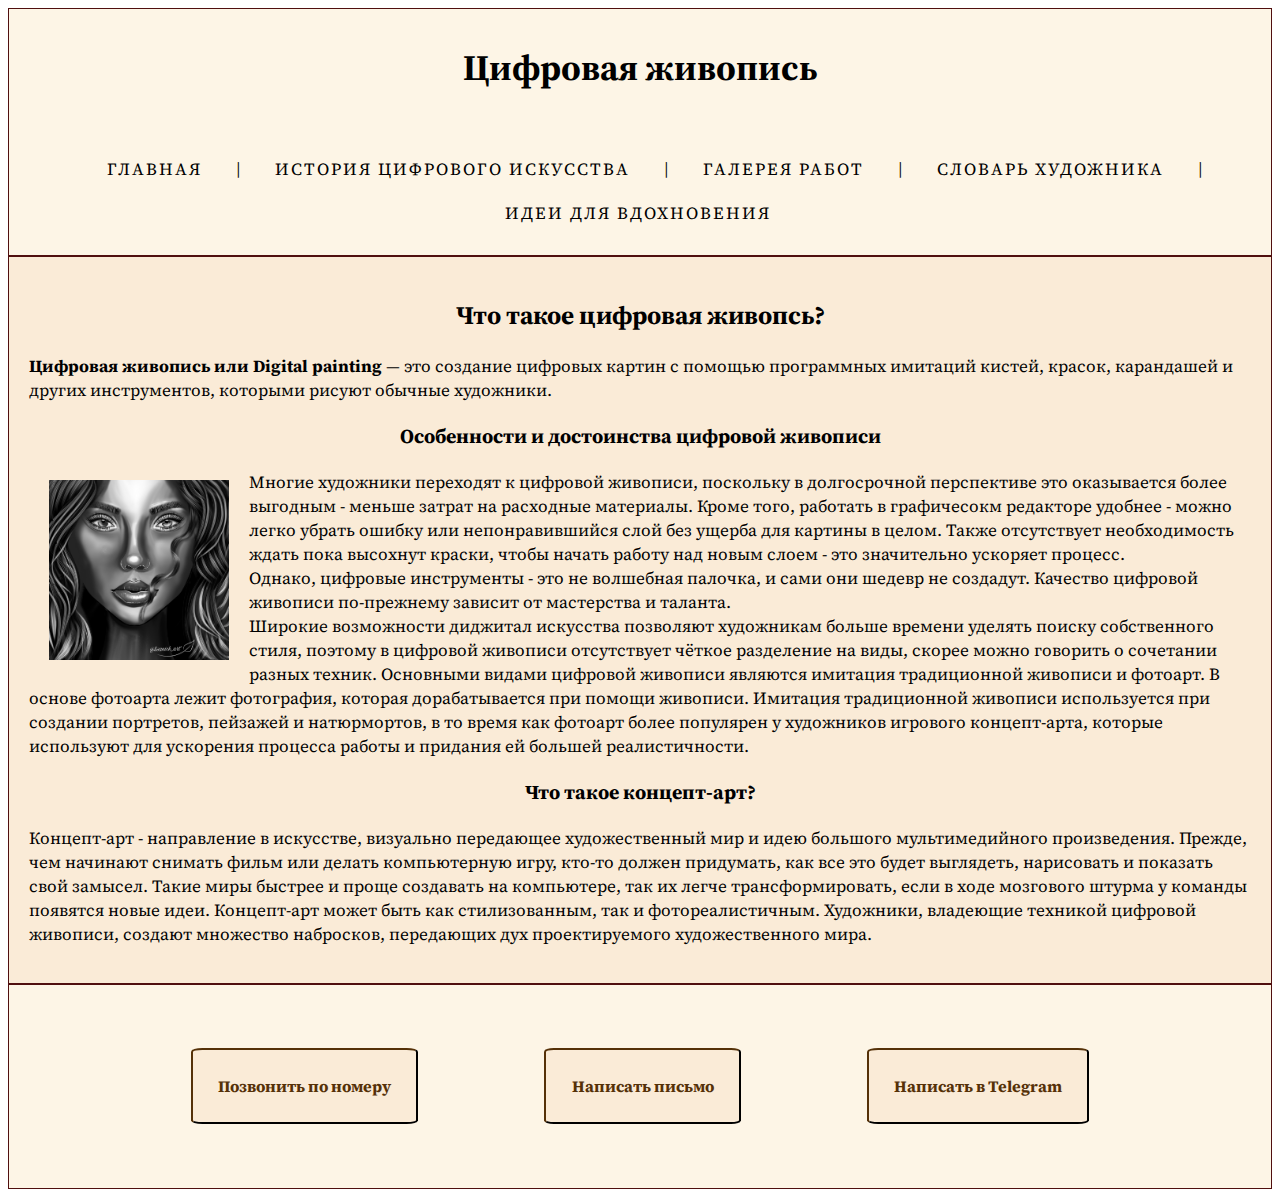
<file: index.html>
<!DOCTYPE html>
<html lang="ru">
<head>
    <meta charset="UTF-8">
    <meta http-equiv="X-UA-Compatible" content="IE=edge">
    <meta name="viewport" content="width=device-width, initial-scale=1.0">
    <title>Digital painting</title>
    <link rel="stylesheet" href="style.css">
    <link rel="preconnect" href="https://fonts.googleapis.com">
    <link rel="preconnect" href="https://fonts.gstatic.com" crossorigin>
    <link href="https://fonts.googleapis.com/css2?family=Source+Serif+Pro&display=swap" rel="stylesheet">
</head>
<body>
    <!--Шапка сайта-->
    <header>
        <h1 class="title">Цифровая живопись</h1>
        <ul class="menu">
            <li><a href = "index.html">Главная</a></li>
            <li><a href = "history.html">История цифрового искусства</a></li>
            <li><a href = "gallery.html">Галерея работ</a></li>
            <li><a href = "dictionary.html">Словарь художника</a></li>
            <li><a href = "inspiration.html">Идеи для вдохновения</a></li>
        </ul>
    </header>
    <!--Основное содержание сайта-->
    <main>
        <article class="maincontent">
            <h2>Что такое цифровая живопсь?</h2>
            <p><b>Цифровая живопись или Digital painting</b> — это создание цифровых картин с помощью программных имитаций кистей, 
                красок, карандашей и других инструментов, которыми рисуют обычные художники. </p>
            <h3>Особенности и достоинства цифровой живописи</h3>
            <p>
                <img class="image" src="Лицо.png" alt ="Лицо девушки" width = "180" height = "180">
                Многие художники переходят к цифровой живописи, поскольку в долгосрочной перспективе это оказывается более выгодным - меньше затрат на расходные материалы. 
                Кроме того, работать в графичесокм редакторе удобнее - можно легко убрать ошибку или непонравившийся слой без ущерба для картины в целом. 
                Также отсутствует необходимость ждать пока высохнут краски, чтобы начать работу над новым слоем - это значительно ускоряет процесс. <br>
                Однако, цифровые инструменты - это не волшебная палочка, и сами они шедевр не создадут. Качество цифровой живописи по-прежнему зависит от мастерства и таланта. <br>
                Широкие возможности диджитал искусства позволяют художникам больше времени уделять поиску собственного стиля, поэтому в цифровой живописи отсутствует 
                чёткое разделение на виды, скорее можно говорить о сочетании разных техник. Основными видами цифровой живописи являются имитация традиционной живописи и 
                фотоарт. В основе фотоарта лежит фотография, которая дорабатывается при помощи живописи. Имитация традиционной живописи используется при создании портретов, 
                пейзажей и натюрмортов, в то время как фотоарт более популярен у художников игрового концепт-арта, которые используют для ускорения процесса работы 
                и придания ей большей реалистичности. 
            </p>
            <h3>Что такое концепт-арт?</h3>
            <p>
                Концепт-арт - направление в искусстве, визуально передающее  художественный мир и идею большого мультимедийного произведения. 
                Прежде, чем начинают снимать фильм или делать компьютерную игру, кто-то должен придумать, как все это будет выглядеть, нарисовать и показать свой замысел. 
                Такие миры быстрее и проще создавать на компьютере, так их легче трансформировать, если в ходе мозгового штурма у команды появятся новые идеи. 
                Концепт-арт может быть как стилизованным, так и фотореалистичным. Художники,  владеющие техникой цифровой живописи, создают множество набросков, 
                передающих дух проектируемого художественного мира. 
            </p>
        </article>
    </main>
    <!--Подвал сайта-->
    <footer>
        <address>
            <button class="button">
                <a href = "tel:89772997435"> <b>Позвонить по номеру </b></a>
            </button>
            <button class="button">
                
                    <a href = "mailto:liza.nickonova@mail.ru"><span><b>Написать письмо</b></span></a>
               
            </button>
            <button class="button">
                
                <a href = "https://t.me/Curious_armadillo"><b>Написать в Telegram</b><span></span></a>
                
            </button>
        </address>
    </footer>    
</body>
</html>
</file>
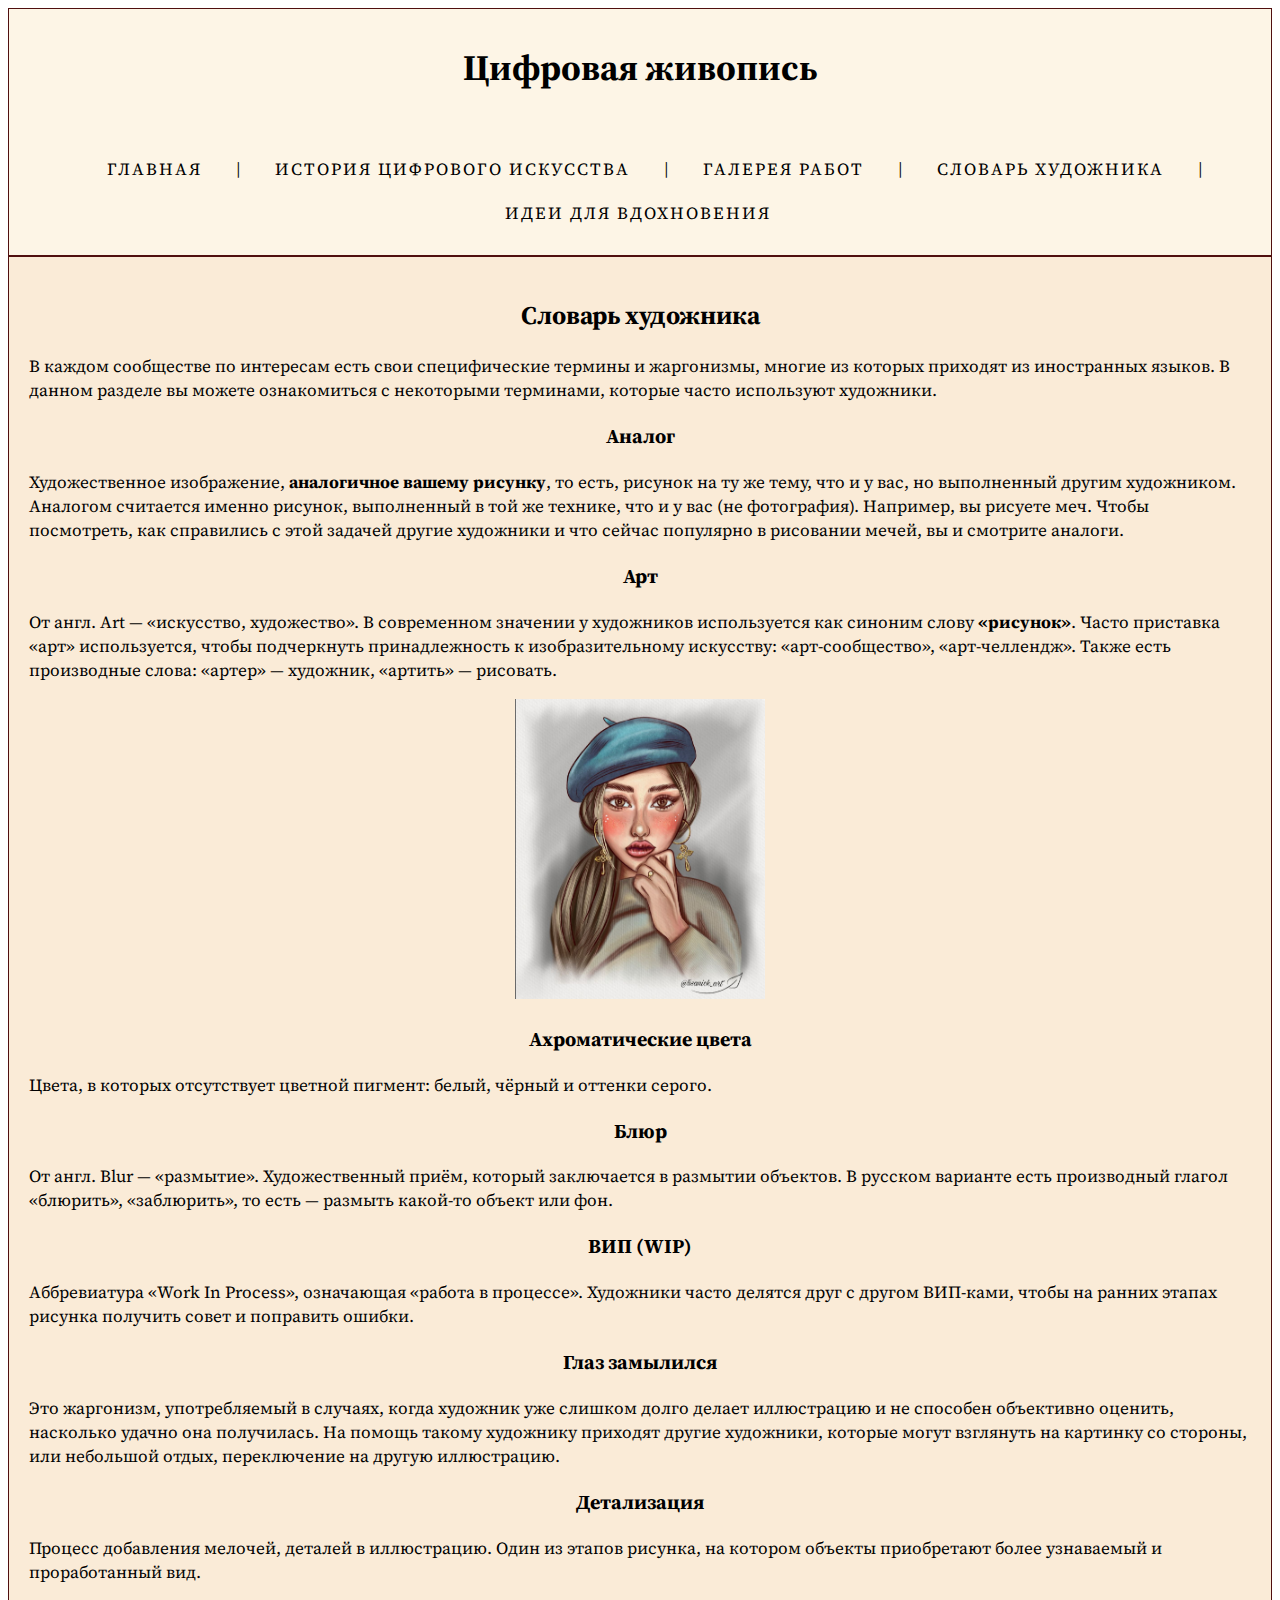
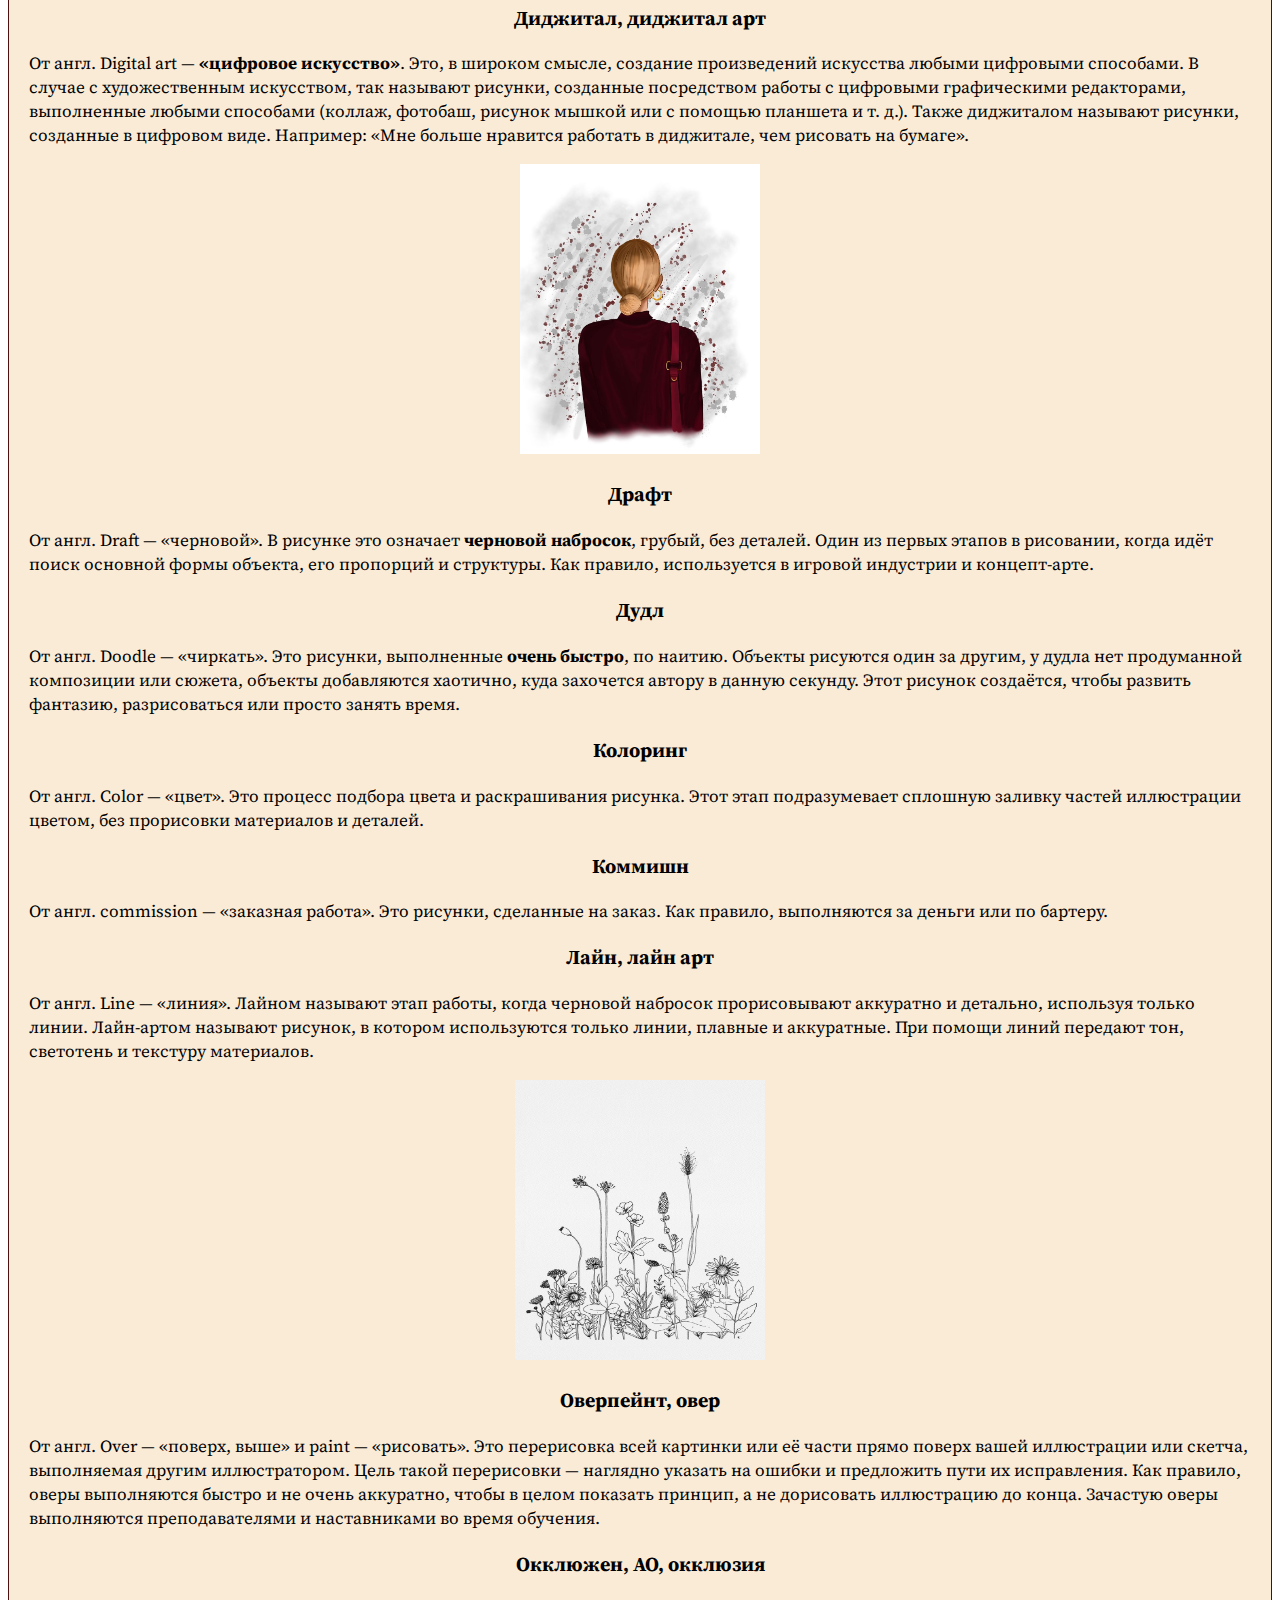
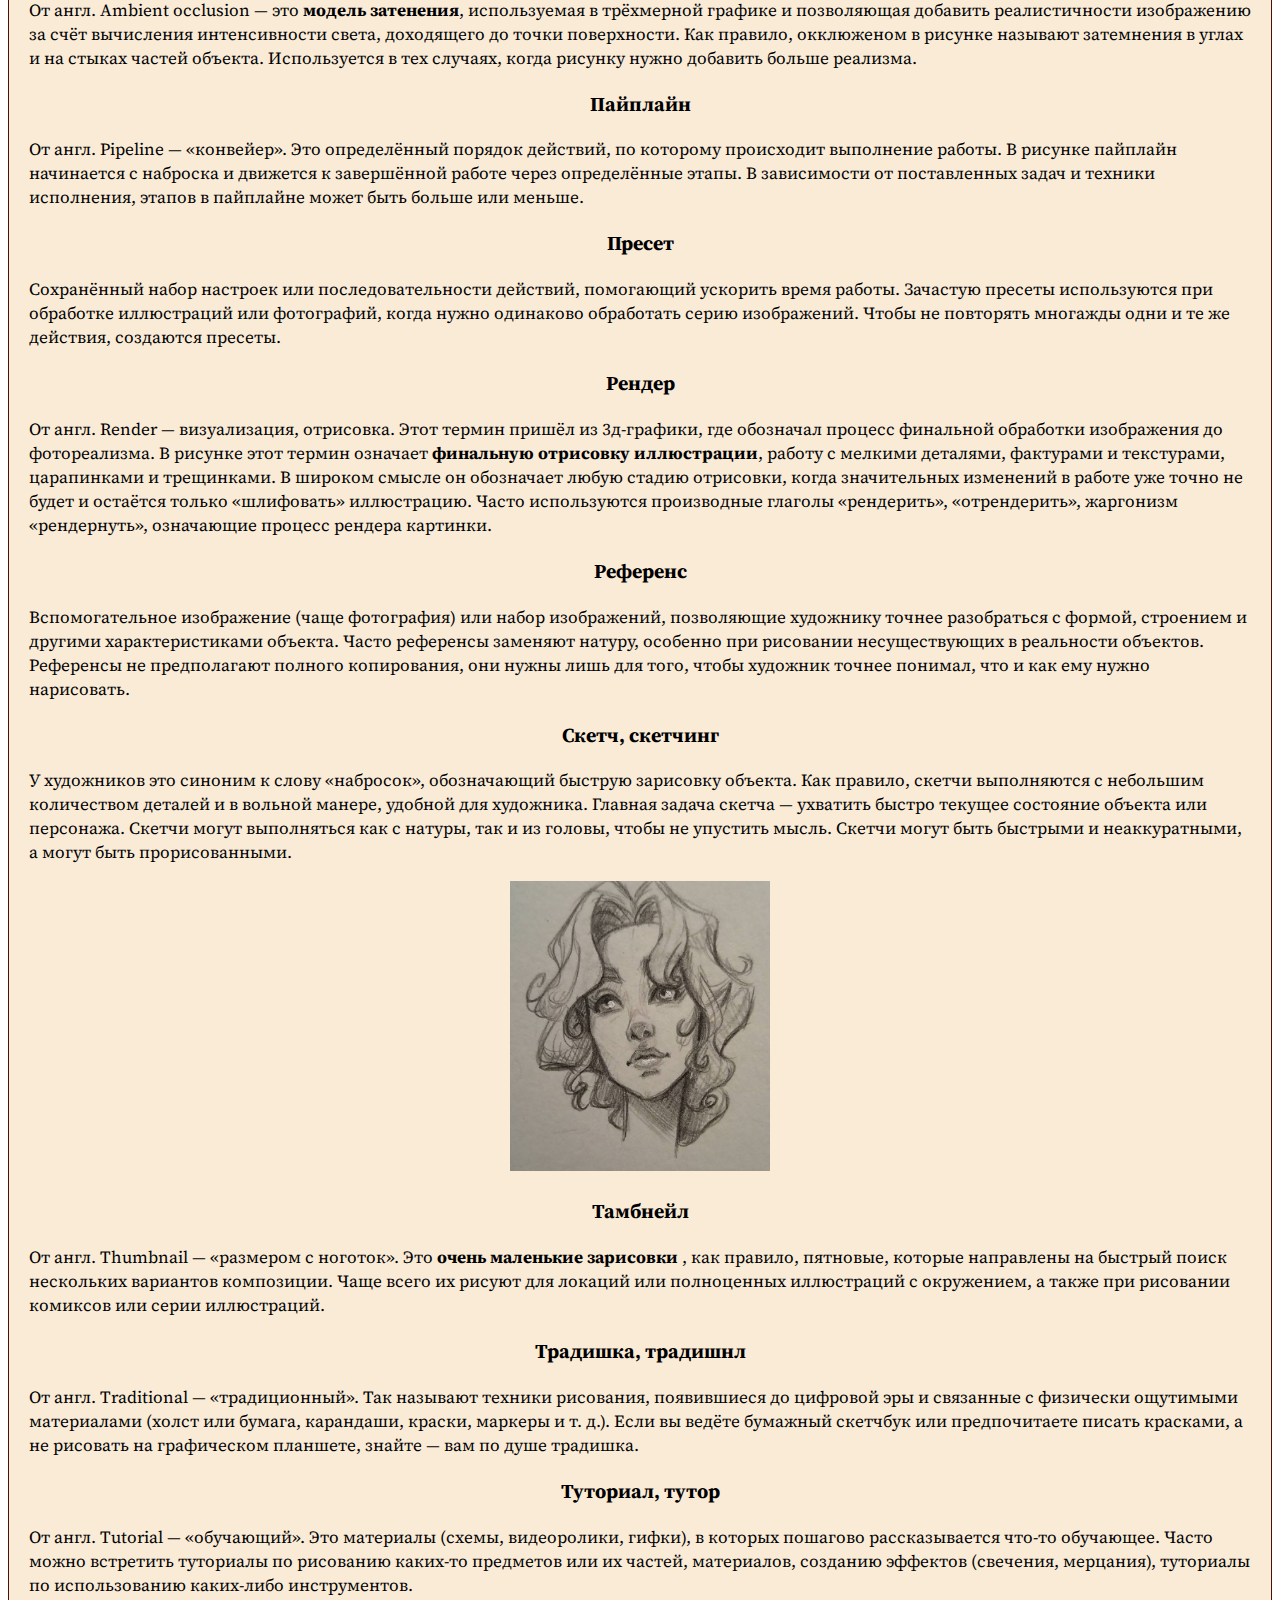
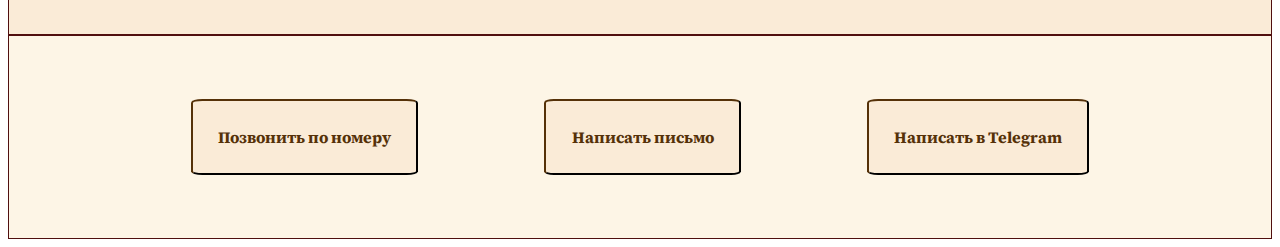
<file: dictionary.html>
<!DOCTYPE html>
<html lang="ru">
<head>
    <meta charset="UTF-8">
    <meta http-equiv="X-UA-Compatible" content="IE=edge">
    <meta name="viewport" content="width=device-width, initial-scale=1.0">
    <title>Digital painting</title>
    <link rel="stylesheet" href="style.css">
    <link rel="preconnect" href="https://fonts.googleapis.com">
    <link rel="preconnect" href="https://fonts.gstatic.com" crossorigin>
    <link href="https://fonts.googleapis.com/css2?family=Source+Serif+Pro&display=swap" rel="stylesheet">
</head>
<body>
    <!--Шапка сайта-->
    <header>
        <h1 class="title">Цифровая живопись</h1>
        <ul class="menu">
            <li><a href = "index.html">Главная</a></li>
            <li><a href = "history.html">История цифрового искусства</a></li>
            <li><a href = "gallery.html">Галерея работ</a></li>
            <li><a href = "dictionary.html">Словарь художника</a></li>
            <li><a href = "inspiration.html">Идеи для вдохновения</a></li>
        </ul>
    </header>
    <!--Основное содержание сайта-->
    <main>
        <article class="dict">
            <h2>Словарь художника</h2>
            <p>В каждом сообществе по интересам есть свои специфические термины и жаргонизмы, многие из которых приходят из иностранных языков. В данном разделе вы 
                можете ознакомиться с некоторыми терминами, которые часто используют художники.</p>
            <h3>Аналог</h3>
            <p>
                Художественное изображение,<b> аналогичное вашему рисунку</b>, то есть, рисунок на ту же тему, что и у вас, но выполненный другим художником. 
                Аналогом считается именно рисунок, выполненный в той же технике, что и у вас (не фотография). Например, вы рисуете меч. Чтобы посмотреть, 
                как справились с этой задачей другие художники и что сейчас популярно в рисовании мечей, вы и смотрите аналоги. 
            </p>
            <h3>Арт</h3>
            <p>
                
                От англ. Art — «искусство, художество». В современном значении у художников используется как синоним слову <b>«рисунок»</b>. 
                Часто приставка «арт» используется, чтобы подчеркнуть принадлежность к изобразительному искусству: «арт-сообщество», «арт-челлендж». 
                Также есть производные слова: «артер» — художник, «артить» — рисовать.
            </p>
            <p class="dictpic"><img src="берет.jpg" alt ="девушка в берете" height="300" width="250"></p>
            <h3>Ахроматические цвета </h3>
            <p>
                Цвета, в которых отсутствует цветной пигмент: белый, чёрный и оттенки серого. 
            </p>
            <h3>Блюр</h3>
            <p>
                От англ. Blur — «размытие». Художественный приём, который заключается в размытии объектов. В русском варианте есть производный глагол «блюрить», 
                «заблюрить», то есть — размыть какой-то объект или фон.  
            </p>
            <h3>ВИП (WIP)</h3>
            <p>
                Аббревиатура «Work In Process», означающая «работа в процессе». Художники часто делятся друг с другом ВИП-ками, чтобы на ранних этапах 
                рисунка получить совет и поправить ошибки. 
            </p>
            <h3>Глаз замылился</h3>
            <p>
                Это жаргонизм, употребляемый в случаях, когда художник уже слишком долго делает иллюстрацию и не способен объективно оценить, насколько удачно она получилась.
                На помощь такому художнику приходят другие художники, которые могут взглянуть на картинку со стороны, или небольшой отдых, переключение на другую иллюстрацию. 
            </p>
            <h3>Детализация</h3>
            <p>
                Процесс добавления мелочей, деталей в иллюстрацию. Один из этапов рисунка, на котором объекты приобретают более узнаваемый и проработанный вид.
            </p>
            <h3>Диджитал, диджитал арт</h3>
            <p>
                От англ. Digital art — <b>«цифровое искусство»</b>. Это, в широком смысле, создание произведений искусства любыми цифровыми способами. В случае с художественным искусством, 
                так называют рисунки, созданные посредством работы с цифровыми графическими
                редакторами, выполненные любыми способами (коллаж, фотобаш, рисунок мышкой или с помощью планшета и т. д.). Также диджиталом называют рисунки, созданные в цифровом виде. 
                Например: «Мне больше нравится работать в диджитале, чем рисовать на бумаге».  
            </p>
            <p class="dictpic"><img src="девушка с сумкой.jpg" alt ="девушка с сумкой" width = "240" height = "290"></p>
            <h3>Драфт </h3>
            <p>
                От англ. Draft — «черновой». В рисунке это означает <b>черновой набросок</b>, грубый, без деталей. Один из первых этапов в рисовании, когда идёт поиск основной формы 
                объекта, его пропорций и структуры. Как правило, используется в игровой индустрии и концепт-арте. 
            </p>
            <h3>Дудл</h3>
            <p>
                От англ. Doodle — «чиркать». Это рисунки, выполненные <b>очень быстро</b>, по наитию. Объекты рисуются один за другим, у дудла нет продуманной композиции или сюжета, объекты 
                добавляются хаотично, куда захочется автору в данную секунду. Этот рисунок создаётся, чтобы развить фантазию, разрисоваться или просто занять время.  
            </p>
            <h3>Колоринг</h3>
            <p>
                От англ. Color — «цвет». Это процесс подбора цвета и раскрашивания рисунка. 
                Этот этап подразумевает сплошную заливку частей иллюстрации цветом, без прорисовки материалов и деталей. 
            </p>
            <h3>Коммишн</h3>
            <p>
                От англ. commission — «заказная работа». Это рисунки, сделанные на заказ. Как правило, выполняются за деньги или по бартеру.   
            </p>
            <h3>Лайн, лайн арт </h3>
            
            <p>
                От англ. Line — «линия». Лайном называют этап работы, когда черновой набросок прорисовывают аккуратно и детально, используя только линии. 
                Лайн-артом называют рисунок, в котором используются только линии, плавные и аккуратные. При помощи линий передают тон, светотень и текстуру материалов.  
            </p>
            <p class="dictpic"><img src="цветы.jpg" alt ="цветы" width = "250" height = "280"></p>
            <h3>Оверпейнт, овер</h3>
            <p>
                От англ. Over — «поверх, выше» и paint — «рисовать». Это перерисовка всей картинки или её части прямо поверх вашей иллюстрации или скетча, выполняемая другим иллюстратором.
                Цель такой перерисовки — наглядно указать на ошибки и предложить пути их исправления. Как правило, оверы выполняются быстро и не очень аккуратно, чтобы в целом показать принцип, а не дорисовать иллюстрацию до конца. Зачастую оверы выполняются преподавателями и наставниками во время обучения. 
            </p>
            <h3>Окклюжен, АО, окклюзия</h3>
            <p>
                От англ. Ambient occlusion — это <b>модель затенения</b>, используемая в трёхмерной графике и позволяющая добавить реалистичности изображению за счёт вычисления интенсивности света, доходящего до точки поверхности. Как правило, окклюженом в рисунке называют затемнения в углах и на стыках частей объекта. 
                Используется в тех случаях, когда рисунку нужно добавить больше реализма.   
            </p>
            <h3>Пайплайн</h3>
            <p>
                От англ. Pipeline — «конвейер». Это определённый порядок действий, по которому происходит выполнение работы. В рисунке пайплайн начинается с наброска и движется к завершённой работе через определённые этапы. В зависимости от поставленных задач и техники исполнения, этапов в пайплайне может быть больше или меньше. 
            </p>
            <h3>Пресет </h3>
            <p>
                Сохранённый набор настроек или последовательности действий, помогающий ускорить время работы. Зачастую пресеты используются при обработке иллюстраций или фотографий, когда нужно одинаково обработать серию изображений. Чтобы не повторять многажды одни и те же действия, создаются пресеты. 
            </p>
            <h3>Рендер</h3>
            <p>
                От англ. Render — визуализация, отрисовка. Этот термин пришёл из 3д-графики, где обозначал процесс финальной обработки изображения до фотореализма. В рисунке этот термин означает <b>финальную отрисовку иллюстрации</b>, работу с мелкими деталями, фактурами и текстурами, царапинками и трещинками. В широком смысле он обозначает любую стадию отрисовки, когда значительных изменений в работе уже точно не будет и остаётся только «шлифовать» иллюстрацию. 
                Часто используются производные глаголы «рендерить», «отрендерить», жаргонизм «рендернуть», означающие процесс рендера картинки. 
            </p>
            <h3>Референс</h3>
            <p>
                Вспомогательное изображение (чаще фотография) или набор изображений, позволяющие художнику точнее разобраться с формой, строением и другими характеристиками объекта. Часто референсы заменяют натуру, особенно при рисовании несуществующих в реальности объектов. Референсы не предполагают полного копирования, они нужны лишь для того, чтобы художник точнее понимал, что и как ему нужно нарисовать. 
            </p>
            <h3>Скетч, скетчинг</h3>
            
            <p>
                У художников это синоним к слову «набросок», обозначающий быструю зарисовку объекта. Как правило, скетчи выполняются с небольшим количеством деталей и в вольной манере, удобной для художника. Главная задача скетча — ухватить быстро текущее состояние объекта или персонажа. Скетчи могут выполняться как с натуры, так и из головы, чтобы не упустить мысль. Скетчи могут быть быстрыми и неаккуратными, а могут быть прорисованными. 
            </p>
            <p class="dictpic"><img src="набросок лицо девушки.jpg" alt ="набросок лица" width = "260" height = "290"></p>
            <h3>Тамбнейл </h3>
            <p>
                От англ. Thumbnail — «размером с ноготок». Это <b>очень маленькие зарисовки</b> , как правило, пятновые, которые направлены на быстрый поиск нескольких вариантов композиции. Чаще всего их рисуют для локаций или полноценных иллюстраций с окружением, а также при рисовании комиксов или серии иллюстраций. 
            </p>
            <h3>Традишка, традишнл</h3>
            <p>
                От англ. Traditional — «традиционный». Так называют техники рисования, появившиеся до цифровой эры и связанные с физически ощутимыми материалами (холст или бумага, карандаши, краски, маркеры и т. д.). Если вы ведёте бумажный скетчбук или предпочитаете писать красками, а не рисовать на графическом планшете, знайте — вам по душе традишка.
            </p>
            <h3>Туториал, тутор </h3>
            <p>
                От англ. Tutorial — «обучающий». Это материалы (схемы, видеоролики, гифки), в которых пошагово рассказывается что-то обучающее. Часто можно встретить туториалы по рисованию каких-то предметов или их частей, материалов, созданию эффектов (свечения, мерцания), туториалы по использованию каких-либо инструментов.  
            </p>
           
        </article>
    </main>
    <!--Подвал сайта-->
    <footer>
        <address>
            <button class="button">
                <a href = "tel:89772997435"> <b>Позвонить по номеру </b></a>
            </button>
            <button class="button">
                
                    <a href = "mailto:liza.nickonova@mail.ru"><span><b>Написать письмо</b></span></a>
               
            </button>
            <button class="button">
                
                <a href = "https://t.me/Curious_armadillo"><b>Написать в Telegram</b><span></span></a>
                
            </button>
        </address>
    </footer>    
</body>
</html>
</file>
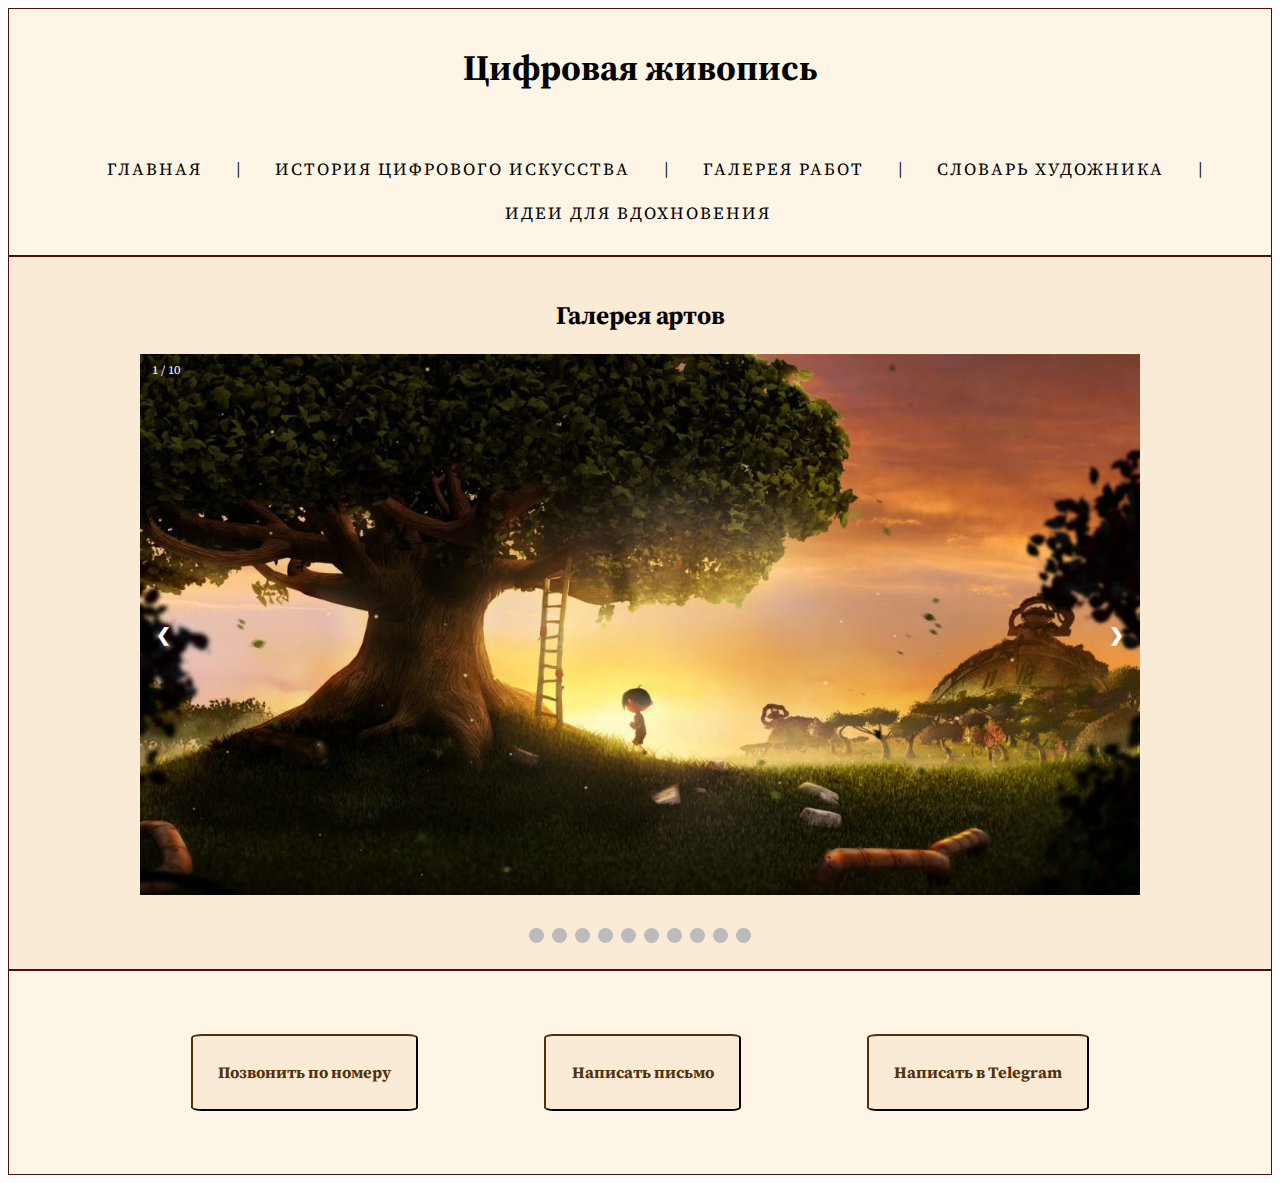
<file: gallery.html>
<!DOCTYPE html>
<html lang="ru">
<head>
    <meta charset="UTF-8">
    <meta http-equiv="X-UA-Compatible" content="IE=edge">
    <meta name="viewport" content="width=device-width, initial-scale=1.0">
    <title>Digital painting</title>
    <script src="script.js"></script>

    <link rel="stylesheet" href="style.css">
    <link rel="preconnect" href="https://fonts.googleapis.com">
    <link rel="preconnect" href="https://fonts.gstatic.com" crossorigin>
    <link href="https://fonts.googleapis.com/css2?family=Source+Serif+Pro&display=swap" rel="stylesheet">
</head>
<body>
    <!--Шапка сайта-->
    <header>
        <h1 class="title">Цифровая живопись</h1>
        <ul class="menu">
            <li><a href = "index.html">Главная</a></li>
            <li><a href = "history.html">История цифрового искусства</a></li>
            <li><a href = "gallery.html">Галерея работ</a></li>
            <li><a href = "dictionary.html">Словарь художника</a></li>
            <li><a href = "inspiration.html">Идеи для вдохновения</a></li>
        </ul>
    </header>
    <!--Основное содержание сайта-->
    <main>
        <article class="maincontent">
            <h2>Галерея артов</h2>
            <!-- Slideshow container -->
            <div class="slideshow-container">
                <!-- Full-width images with number -->
                <div class="mySlides fade firstpic" >
                <div class="numbertext">1 / 10</div>
                <img src="дерево.jpg" style="width:100%">
                </div>
            
                <div class="mySlides fade">
                <div class="numbertext">2 / 10</div>
                <img src="девушка под дождем.jpg" style="width:100%">
                </div>
            
                <div class="mySlides fade">
                <div class="numbertext">3 / 10</div>
                <img src="река.jpg" style="width:100%">
                </div>

                <div class="mySlides fade">
                <div class="numbertext">4 / 10</div>
                <img src="коты.jpg" style="width:100%">
                </div>

                <div class="mySlides fade">
                <div class="numbertext">5 / 10</div>
                <img src="китаянка.jpg" style="width:100%">
                </div>

                <div class="mySlides fade">
                <div class="numbertext">6 / 10</div>
                <img src="волк.jpg" style="width:100%">
                </div>

                <div class="mySlides fade">
                <div class="numbertext">7 / 10</div>
                <img src="подсолнухи.jpg" style="width:100%">
                </div>

                <div class="mySlides fade">
                <div class="numbertext">8 / 10</div>
                <img src="девочка.jpg" style="width:100%">
                </div>

                <div class="mySlides fade">
                <div class="numbertext">9 / 10</div>
                <img src="скала.jpg" style="width:100%">
                </div>

                <div class="mySlides fade">
                <div class="numbertext">10 / 10</div>
                <img src="крыша.png" style="width:100%">
                </div>
            
                <!-- Next and previous buttons -->
                <a class="prev" onclick="plusSlides(-1)">&#10094;</a>
                <a class="next" onclick="plusSlides(1)">&#10095;</a>
            </div>
            <br>
            
            <!-- The dots/circles -->
            <div style="text-align:center">
                <span class="dot" onclick="currentSlide(1)"></span>
                <span class="dot" onclick="currentSlide(2)"></span>
                <span class="dot" onclick="currentSlide(3)"></span>
                <span class="dot" onclick="currentSlide(4)"></span>
                <span class="dot" onclick="currentSlide(5)"></span>
                <span class="dot" onclick="currentSlide(6)"></span>
                <span class="dot" onclick="currentSlide(7)"></span>
                <span class="dot" onclick="currentSlide(8)"></span>
                <span class="dot" onclick="currentSlide(9)"></span>
                <span class="dot" onclick="currentSlide(10)"></span>
            </div>
        </article>
    </main>
    <!--Подвал сайта-->
    <footer>
        <address>
            <button class="button">
                <a href = "tel:89772997435"> <b>Позвонить по номеру </b></a>
            </button>
            <button class="button">
                
                    <a href = "mailto:liza.nickonova@mail.ru"><span><b>Написать письмо</b></span></a>
               
            </button>
            <button class="button">
                
                <a href = "https://t.me/Curious_armadillo"><b>Написать в Telegram</b><span></span></a>
                
            </button>
        </address>
    </footer>    
</body>
</html>
</file>
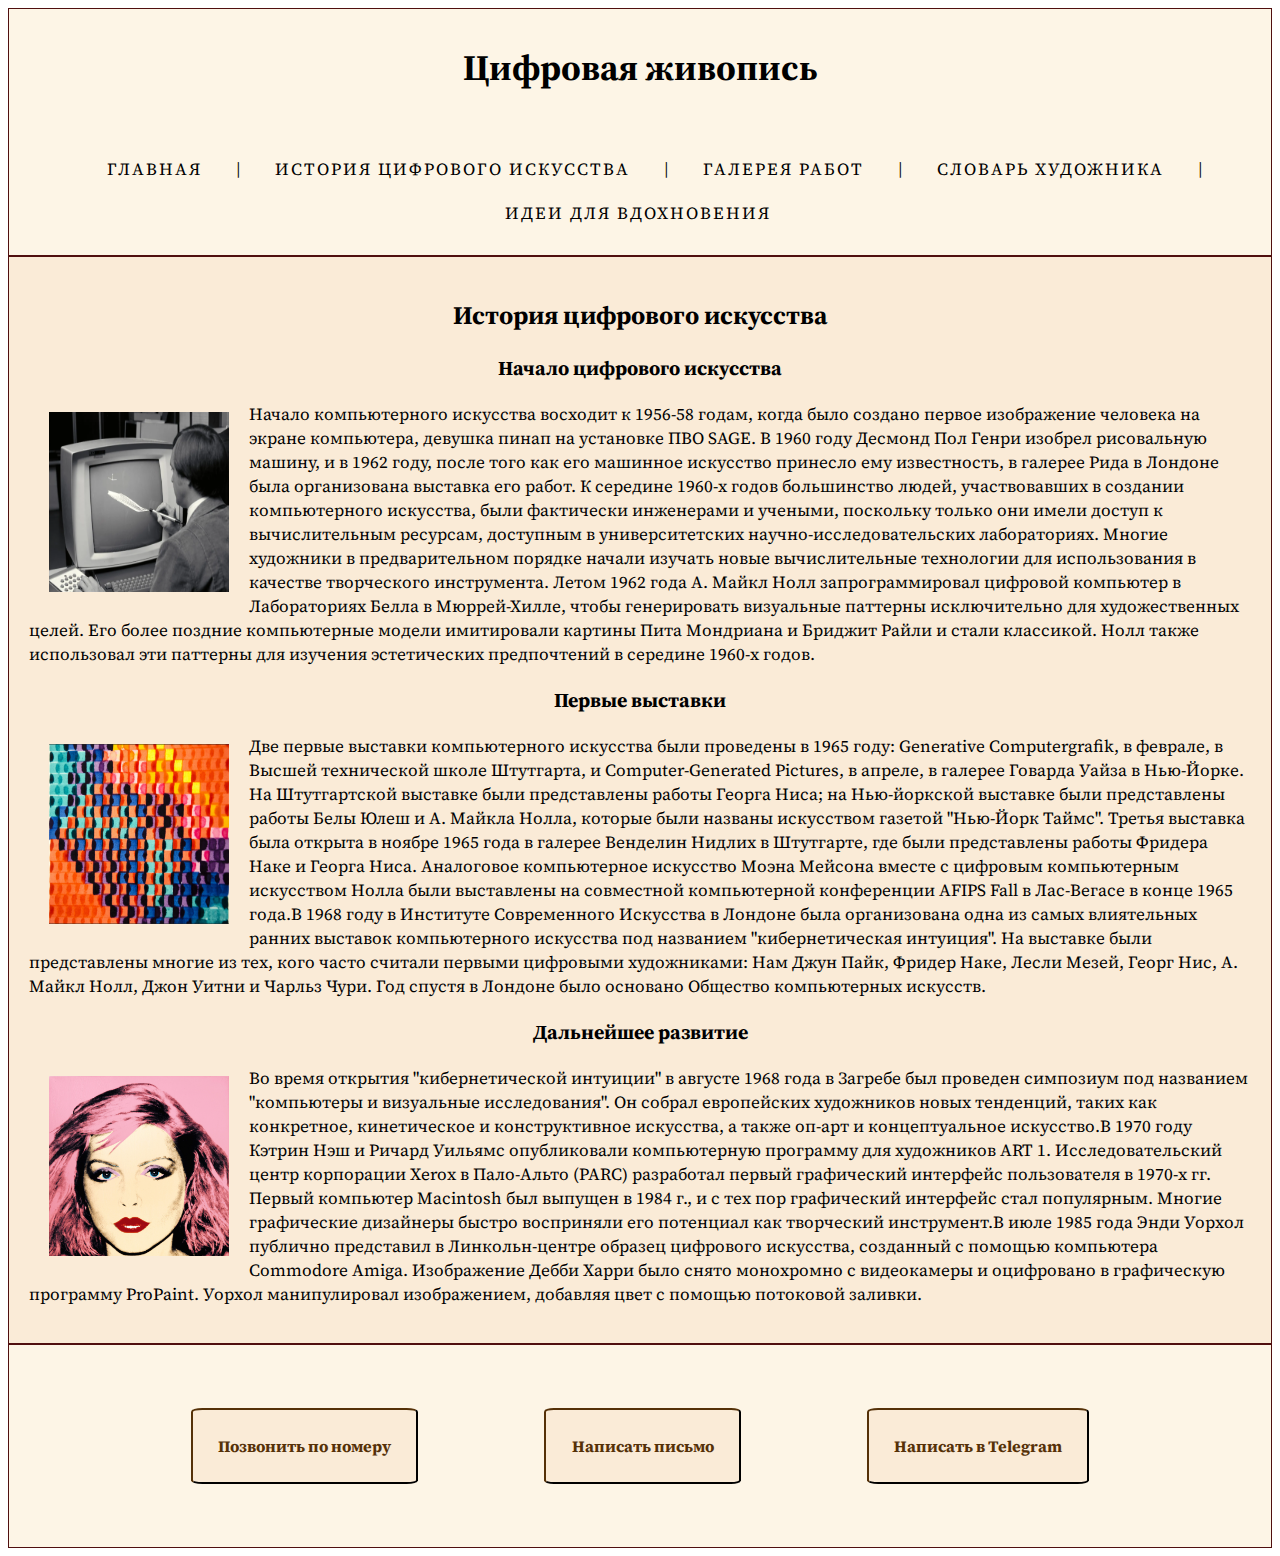
<file: history.html>
<!DOCTYPE html>
<html lang="ru">
<head>
    <meta charset="UTF-8">
    <meta http-equiv="X-UA-Compatible" content="IE=edge">
    <meta name="viewport" content="width=device-width, initial-scale=1.0">
    <title>DDigital painting</title>
    <link rel="stylesheet" href="style.css">
    <link rel="preconnect" href="https://fonts.googleapis.com">
    <link rel="preconnect" href="https://fonts.gstatic.com" crossorigin>
    <link href="https://fonts.googleapis.com/css2?family=Source+Serif+Pro&display=swap" rel="stylesheet">
</head>
<body>
    <!--Шапка сайта-->
    <header>
        <h1 class="title">Цифровая живопись</h1>
        <ul class="menu">
            <li><a href = "index.html">Главная</a></li>
            <li><a href = "history.html">История цифрового искусства</a></li>
            <li><a href = "gallery.html">Галерея работ</a></li>
            <li><a href = "dictionary.html">Словарь художника</a></li>
            <li><a href = "inspiration.html">Идеи для вдохновения</a></li>
        </ul>
    </header>
    <!--Основное содержание сайта-->
    <main>
        <article class="maincontent">
            <h2>История цифрового искусства</h2>
            <h3>Начало цифрового искусства</h3>
            <p>
                <img class="image" src="компьютер.png" alt ="компьютер" width = "180" height = "180">
                Начало компьютерного искусства восходит к 1956-58 годам, когда было создано первое изображение человека на экране компьютера, 
                девушка пинап на установке ПВО SAGE. В 1960 году Десмонд Пол Генри изобрел рисовальную машину, и в 1962 году, после того 
                как его машинное искусство принесло ему известность, в галерее Рида в Лондоне была организована выставка его работ. 
                К середине 1960-х годов большинство людей, участвовавших в создании компьютерного искусства, были фактически инженерами и учеными, 
                поскольку только они имели доступ к вычислительным ресурсам, доступным в университетских научно-исследовательских лабораториях. 
                Многие художники в предварительном порядке начали изучать новые вычислительные технологии для использования в качестве творческого 
                инструмента. Летом 1962 года А. Майкл Нолл запрограммировал цифровой компьютер в Лабораториях Белла в Мюррей-Хилле, чтобы генерировать 
                визуальные паттерны исключительно для художественных целей. Его более поздние компьютерные модели имитировали картины Пита Мондриана 
                и Бриджит Райли и стали классикой. Нолл также использовал эти паттерны для изучения эстетических предпочтений в середине 1960-х годов.
            </p>
            <h3>Первые выставки</h3>
            <p>
                <img class="image" src="наке.png" alt ="работа Наке" width = "180" height = "180">
                Две первые выставки компьютерного искусства были проведены в 1965 году: Generative Computergrafik, в феврале, в Высшей технической 
                школе Штутгарта, и Computer-Generated Pictures, в апреле, в галерее Говарда Уайза в Нью-Йорке. На Штутгартской выставке были 
                представлены работы Георга Ниса; на Нью-йоркской выставке были представлены работы Белы Юлеш и А. Майкла Нолла, которые были названы 
                искусством газетой "Нью-Йорк Таймс". Третья выставка была открыта в ноябре 1965 года в галерее Венделин Нидлих в Штутгарте, где 
                были представлены работы Фридера Наке и Георга Ниса. Аналоговое компьютерное искусство Моэна Мейсона вместе с цифровым компьютерным
                искусством Нолла были выставлены на совместной компьютерной конференции AFIPS Fall в Лас-Вегасе в конце 1965 года.В 1968 году в 
                Институте Современного Искусства в Лондоне была организована одна из самых влиятельных ранних выставок компьютерного искусства под 
                названием "кибернетическая интуиция". На выставке были представлены многие из тех, кого часто считали первыми цифровыми художниками: 
                Нам Джун Пайк, Фридер Наке, Лесли Мезей, Георг Нис, А. Майкл Нолл, Джон Уитни и Чарльз Чури. Год спустя в Лондоне было основано 
                Общество компьютерных искусств.
            </p>
            <h3>Дальнейшее развитие</h3>
            <p>
                <img class="image" src="дебби харри.png" alt ="Дебби Харри" width = "180" height = "180">
                Во время открытия "кибернетической интуиции" в августе 1968 года в Загребе был проведен симпозиум под названием "компьютеры и визуальные 
                исследования". Он собрал европейских художников новых тенденций, таких как конкретное, кинетическое и конструктивное искусства, а также 
                оп-арт и концептуальное искусство.В 1970 году Кэтрин Нэш и Ричард Уильямс опубликовали компьютерную программу для художников ART 1.
                Исследовательский центр корпорации Xerox в Пало-Альто (PARC) разработал первый графический интерфейс пользователя в 1970-х гг. Первый 
                компьютер Macintosh был выпущен в 1984 г., и с тех пор графический интерфейс стал популярным. Многие графические дизайнеры быстро восприняли 
                его потенциал как творческий инструмент.В июле 1985 года Энди Уорхол публично представил в Линкольн-центре образец цифрового искусства, 
                созданный с помощью компьютера Commodore Amiga. Изображение Дебби Харри было снято монохромно с видеокамеры и оцифровано в графическую 
                программу ProPaint. Уорхол манипулировал изображением, добавляя цвет с помощью потоковой заливки.
            </p>
        </article>
    </main>
    <!--Подвал сайта-->
    <footer>
        <address>
            <button class="button">
                <a href = "tel:89772997435"> <b>Позвонить по номеру </b></a>
            </button>
            <button class="button">
                
                    <a href = "mailto:liza.nickonova@mail.ru"><span><b>Написать письмо</b></span></a>
               
            </button>
            <button class="button">
                
                <a href = "https://t.me/Curious_armadillo"><b>Написать в Telegram</b><span></span></a>
                
            </button>
        </address>
    </footer>    
</body>
</html>
</file>
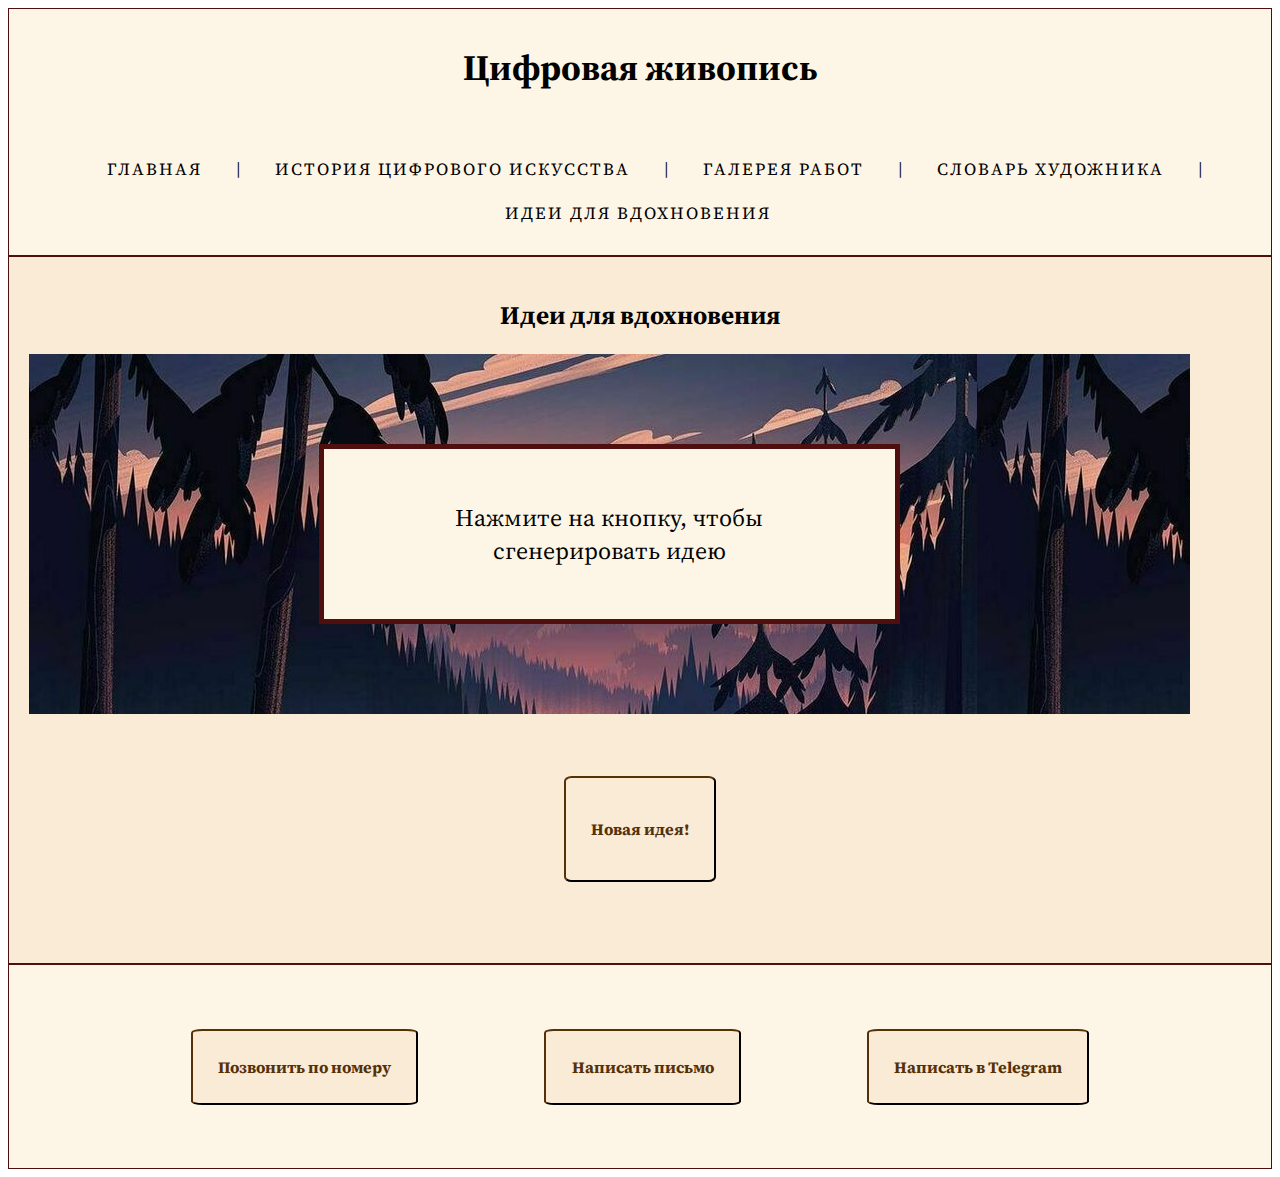
<file: inspiration.html>
<!DOCTYPE html>
<html lang="ru">
<head>
    <meta charset="UTF-8">
    <meta http-equiv="X-UA-Compatible" content="IE=edge">
    <meta name="viewport" content="width=device-width, initial-scale=1.0">
    <title>Digital painting</title>
    <script src="script.js"></script>
    <link rel="stylesheet" href="style.css">
    <link rel="preconnect" href="https://fonts.googleapis.com">
    <link rel="preconnect" href="https://fonts.gstatic.com" crossorigin>
    <link href="https://fonts.googleapis.com/css2?family=Source+Serif+Pro&display=swap" rel="stylesheet">
</head>
<body>
    <!--Шапка сайта-->
    <header>
        <h1 class="title">Цифровая живопись</h1>
        <ul class="menu">
            <li><a href = "index.html">Главная</a></li>
            <li><a href = "history.html">История цифрового искусства</a></li>
            <li><a href = "gallery.html">Галерея работ</a></li>
            <li><a href = "dictionary.html">Словарь художника</a></li>
            <li><a href = "inspiration.html">Идеи для вдохновения</a></li>
        </ul>
    </header>
    <!--Основное содержание сайта-->
    <main>
        <article class="maincontent">
            <h2>Идеи для вдохновения</h2>
            <div class="container">
                <div class="quotes">
                    <p id="quote">Нажмите на кнопку, чтобы сгенерировать идею</p>
                </div>
            </div>
            <div style="text-align: center;">
                <button onclick="generate()" type="button" class="button2">
                <p> <b> Новая идея! </b></p> </button>   
            </div>
        </article>
    </main>
    <!--Подвал сайта-->
    <footer>
        <address>
            <button class="button">
                <a href = "tel:89772997435"> <b>Позвонить по номеру </b></a>
            </button>
            <button class="button">
                
                    <a href = "mailto:liza.nickonova@mail.ru"><span><b>Написать письмо</b></span></a>
               
            </button>
            <button class="button">
                
                <a href = "https://t.me/Curious_armadillo"><b>Написать в Telegram</b><span></span></a>
                
            </button>
        </address>
    </footer>    
</body>
</html>
</file>
<file: style.css>
/*оформление шапки сайта*/
header{
    width: 100%;
    background: oldlace;
    position: sticky;
    top: 0px;
    font-family: 'Source Serif Pro', Times, serif;
    border: 1px solid rgb(80, 15, 15);
    z-index: 2;
}
.title{
    font-size: 36px;
    padding: 10px;
    text-align: center;
}
.menu{
    list-style: none;
    margin: 30px 0 5px;
    padding: 25px 0 5px;
    text-align: center;
}
.menu li {display: inline-block;}
.menu li:after {
    content: "|";
    display: inline-block;
    vertical-align:top;
}
.menu li:last-child:after {content: none;}
.menu a{
    text-decoration: none;
    letter-spacing: 2px;
    position: relative;
    padding-bottom: 20px;
    margin: 0 34px 0 30px;
    font-size: 17px;
    text-transform: uppercase;
    display: inline-block;
}
.menu a, .menu a:visited {color:black;}
.menu a.current, .menu a:hover {color:rgb(80, 15, 15);}
@media (max-width: 550px) {
    header {position: static;}
    .menu {padding-top: 0;}
    .menu li {display: block;}
    .menu li:after {content: none;}
    .menu a {
      padding: 25px 0 20px; 
      margin: 0 30px;
    }
}
/*оформление основного контента страницы*/
main{
    
    margin: auto;
    padding: 20px;
    font-size: 17px;
    background-color: antiquewhite;
    font-family: 'Source Serif Pro', Times, serif;
    border: 1px solid rgb(80, 15, 15);
}
h2{
    text-align: center;
}
h3{
    text-align: center;
}
.image{
    float:left;
    margin: 10px 20px;
}
/*оформление подвала сайта*/
footer{
    width: 100%;
    background: oldlace;
    border: 1px solid rgb(80, 15, 15);
}
address{
    display:flex;
    justify-content: center;
    align-items: center;
}
.button, .button2 {
    background-color: antiquewhite;
    border-color: rgb(85, 49, 8);
    border-radius: 5%;
    transition-duration: 1s;
    display:inline-block;
    transition: ease-out 1s;
    padding: 2%;
    margin: 5%;
    font-family: 'Source Serif Pro', Times, serif;
   
}
.button a, .button2 p{
    text-decoration: none;
    color: rgb(85, 49, 8);
    font-size: larger;
}
.button:hover{
    box-shadow: inset 400px 0 0 0 rgb(85, 49, 8);
}
.button:hover a{
    color: antiquewhite;
}
/*Оформление галереи*/
* {box-sizing:border-box}

/* Slideshow container */
.slideshow-container {
  max-width: 1000px;
  position: relative;
  margin: auto;
}

/* Hide the images by default */
.mySlides {
    display: none;
}

/* Next & previous buttons */
.prev, .next {
  cursor: pointer;
  position: absolute;
  top: 50%;
  width: auto;
  margin-top: -22px;
  padding: 16px;
  color: white;
  font-weight: bold;
  font-size: 18px;
  transition: 0.6s ease;
  border-radius: 0 3px 3px 0;
}

/* Position the "next button" to the right */
.next {
  right: 0;
  border-radius: 3px 0 0 3px;
}

/* On hover, add a black background color with a little bit see-through */
.prev:hover, .next:hover {
  background-color: rgba(0,0,0,0.8);
}

/* Number text (1/3 etc) */
.numbertext {
  color: #f2f2f2;
  font-size: 12px;
  padding: 8px 12px;
  position: absolute;
  top: 0;
}

/* The dots/bullets/indicators */
.dot {
  cursor: pointer;
  height: 15px;
  width: 15px;
  margin: 0 2px;
  background-color: #bbb;
  border-radius: 50%;
  display: inline-block;
  transition: background-color 0.6s ease;
}

.active, .dot:hover {
  background-color: #717171;
}

/* Fading animation */
.fade {
  -webkit-animation-name: fade;
  -webkit-animation-duration: 1.5s;
  animation-name: fade;
  animation-duration: 1.5s;
}

@-webkit-keyframes fade {
  from {opacity: .4}
  to {opacity: 1}
}

@keyframes fade {
  from {opacity: .4}
  to {opacity: 1}
}

.firstpic {
    display: block;
}
/*оформление словаря художника*/
.dictpic{text-align: center;}
.dictpic img:hover{
    transition: all 2s;
    transform: scale(1.5);
}
/*оформление раздела идеи для вдохновения*/
.container{
    width: 95%;
    height: 40vh;
    display: flex;
    text-align: center;
    background-image: url("река.jpg");
}

.quotes{
    width: 50%;
    height: 50%;
    margin: auto;
    display: flex;
    flex-direction: column;
    justify-content: center;
    align-items: center;
    padding: 0 50px;
    border: 5px solid rgb(80, 15, 15);
    background-color: oldlace;
}

.quotes p{
    font-size: 1.5rem;
}
@media(max-width: 480px){
    .quotes p{
        font-size: 1rem;
    } 
}
</file>
